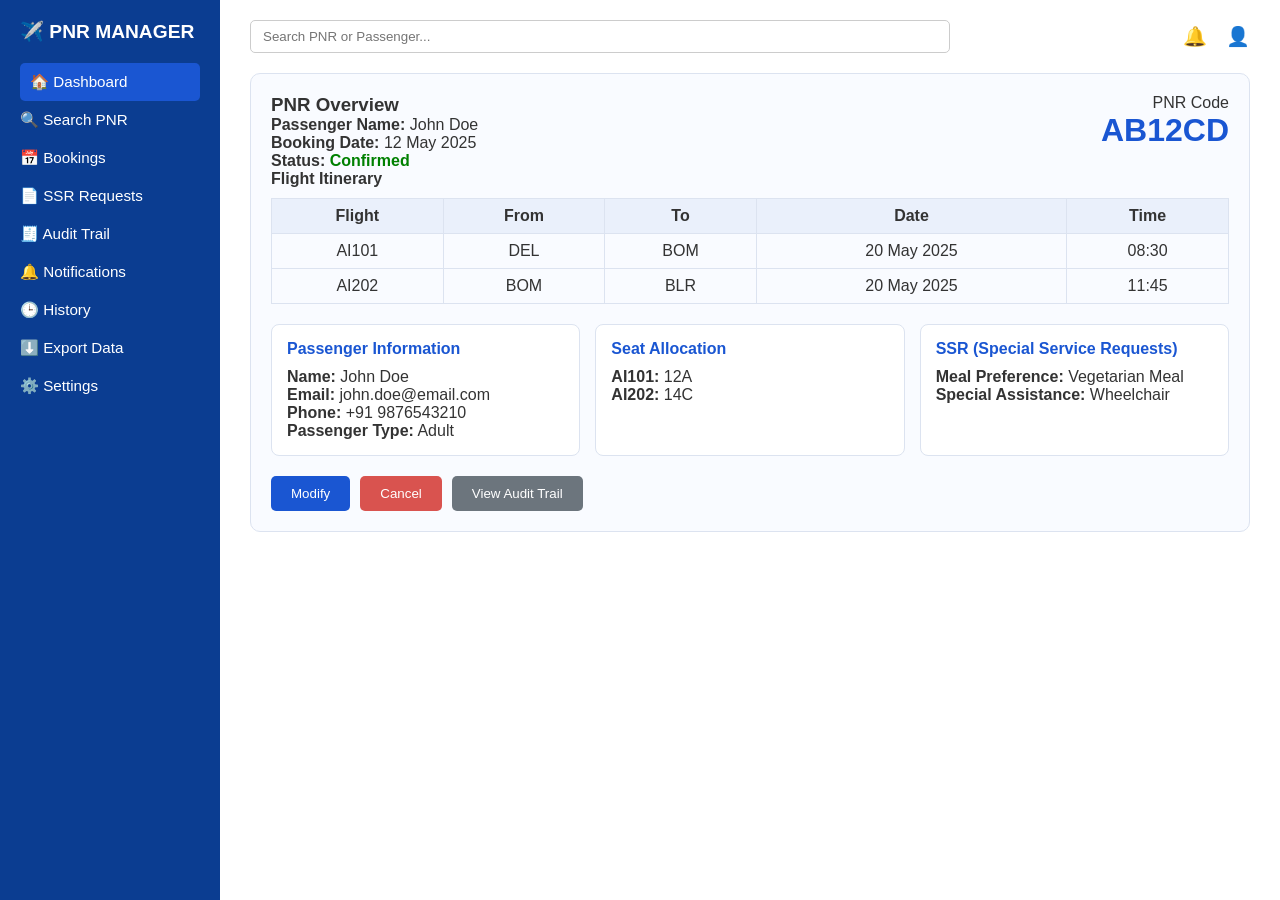
<file: PNR-MANAGER_V1/index.html>
<!DOCTYPE html>
<html lang="en">
<head>
  <meta charset="UTF-8">
  <meta name="viewport" content="width=device-width, initial-scale=1.0">
  <title>PNR Manager Dashboard</title>
  <link rel="stylesheet" href="style.css">
</head>
<body>
  <div class="container">
    <aside class="sidebar">
      <h2 class="logo">✈️ PNR MANAGER</h2>
      <nav>
        <ul>
          <li class="active">🏠 Dashboard</li>
          <li>🔍 Search PNR</li>
          <li>📅 Bookings</li>
          <li>📄 SSR Requests</li>
          <li>🧾 Audit Trail</li>
          <li>🔔 Notifications</li>
          <li>🕒 History</li>
          <li>⬇️ Export Data</li>
          <li>⚙️ Settings</li>
        </ul>
      </nav>
    </aside>

    <main class="main-content">
      <header class="search-bar">
        <input type="text" placeholder="Search PNR or Passenger...">
        <div class="profile-icons">
          <span>🔔</span>
          <span>👤</span>
        </div>
      </header>

      <section class="pnr-overview">
        <div class="overview-header">
          <div>
            <h3>PNR Overview</h3>
            <p><strong>Passenger Name:</strong> John Doe</p>
            <p><strong>Booking Date:</strong> 12 May 2025</p>
            <p><strong>Status:</strong> <span class="status confirmed">Confirmed</span></p>
          </div>
          <div class="pnr-code">
            <p>PNR Code</p>
            <h2>AB12CD</h2>
          </div>
        </div>

        <div class="flight-itinerary">
          <h4>Flight Itinerary</h4>
          <table>
            <thead>
              <tr>
                <th>Flight</th><th>From</th><th>To</th><th>Date</th><th>Time</th>
              </tr>
            </thead>
            <tbody>
              <tr><td>AI101</td><td>DEL</td><td>BOM</td><td>20 May 2025</td><td>08:30</td></tr>
              <tr><td>AI202</td><td>BOM</td><td>BLR</td><td>20 May 2025</td><td>11:45</td></tr>
            </tbody>
          </table>
        </div>
 
        <div class="info-grid">
          <div class="info-box">
            <h4>Passenger Information</h4>
            <p><strong>Name:</strong> John Doe</p>
            <p><strong>Email:</strong> john.doe@email.com</p>
            <p><strong>Phone:</strong> +91 9876543210</p>
            <p><strong>Passenger Type:</strong> Adult</p>
          </div>

          <div class="info-box">
            <h4>Seat Allocation</h4>
            <p><strong>AI101:</strong> 12A</p>
            <p><strong>AI202:</strong> 14C</p>
          </div>

          <div class="info-box">
            <h4>SSR (Special Service Requests)</h4>
            <p><strong>Meal Preference:</strong> Vegetarian Meal</p>
            <p><strong>Special Assistance:</strong> Wheelchair</p>
          </div>
        </div>

        <div class="buttons">
          <button class="modify">Modify</button>
          <button class="cancel">Cancel</button>
          <button class="audit">View Audit Trail</button>
        </div>
      </section>
    </main>
  </div>
</body>
</html>
</file>
<file: PNR-MANAGER_V1/style.css>
* {
  margin: 0;
  padding: 0;
  box-sizing: border-box;
  font-family: 'Segoe UI', sans-serif;
}

body {
  background-color: #f5f7fa;
  color: #333;
}

/* Dashboard */
.container {
  display: flex;
  height: 100vh;
}

.sidebar {
  width: 220px;
  background-color: #0b3d91;
  color: #fff;
  display: flex;
  flex-direction: column;
  padding: 20px;
}

.logo {
  font-size: 1.2rem;
  margin-bottom: 20px;
}

.sidebar ul {
  list-style: none;
}

.sidebar li {
  padding: 10px 0;
  cursor: pointer;
  font-size: 0.95rem;
}

.sidebar li.active,
.sidebar li:hover {
  background-color: #1a56d2;
  border-radius: 5px;
  padding-left: 10px;
}

.main-content {
  flex: 1;
  padding: 20px 30px;
  background-color: #fff;
  overflow-y: auto;
}

.search-bar {
  display: flex;
  justify-content: space-between;
  align-items: center;
  margin-bottom: 20px;
}

.search-bar input {
  width: 70%;
  padding: 8px 12px;
  border: 1px solid #ccc;
  border-radius: 5px;
}

.profile-icons span {
  margin-left: 15px;
  font-size: 1.2rem;
}

.pnr-overview {
  background-color: #f9fbff;
  border: 1px solid #dce3f0;
  border-radius: 10px;
  padding: 20px;
}

.overview-header {
  display: flex;
  justify-content: space-between;
  align-items: flex-start;
}

.pnr-code {
  text-align: right;
}

.pnr-code h2 {
  color: #1a56d2;
  font-size: 2rem;
}

.status.confirmed {
  color: green;
  font-weight: bold;
}

table {
  width: 100%;
  border-collapse: collapse;
  margin-top: 10px;
}

th, td {
  border: 1px solid #dce3f0;
  padding: 8px;
  text-align: center;
}

th {
  background-color: #eaf0fb;
}

.info-grid {
  display: grid;
  grid-template-columns: repeat(auto-fit, minmax(250px, 1fr));
  gap: 15px;
  margin-top: 20px;
}

.info-box {
  background-color: #fff;
  border: 1px solid #dce3f0;
  border-radius: 8px;
  padding: 15px;
}

.info-box h4 {
  color: #1a56d2;
  margin-bottom: 10px;
}

.buttons {
  margin-top: 20px;
  display: flex;
  gap: 10px;
}

button {
  padding: 10px 20px;
  border: none;
  border-radius: 5px;
  cursor: pointer;
}

.modify {
  background-color: #1a56d2;
  color: #fff;
}

.cancel {
  background-color: #d9534f;
  color: #fff;
}

.audit {
  background-color: #6c757d;
  color: #fff;
}

/* Authentication Pages */
.auth-container {
  display: flex;
  justify-content: center;
  align-items: center;
  height: 100vh;
  background-color: #f5f7fa;
}

.auth-card {
  background-color: #fff;
  padding: 40px;
  border-radius: 10px;
  box-shadow: 0 4px 12px rgba(0,0,0,0.1);
  width: 350px;
  text-align: center;
}

.auth-card h2 {
  color: #0b3d91;
  margin-bottom: 10px;
}

.auth-card p {
  color: #555;
  margin-bottom: 20px;
}

.auth-card form {
  display: flex;
  flex-direction: column;
}

.auth-card label {
  text-align: left;
  margin-bottom: 5px;
  font-weight: 500;
  color: #333;
}

.auth-card input {
  padding: 10px;
  margin-bottom: 15px;
  border: 1px solid #ccc;
  border-radius: 5px;
}

.btn-primary {
  background-color: #1a56d2;
  color: #fff;
  border: none;
  padding: 10px;
  border-radius: 5px;
  cursor: pointer;
  font-weight: 600;
}

.btn-primary:hover {
  background-color: #0b3d91;
}

.switch-text {
  margin-top: 15px;
  font-size: 14px;
}

.switch-text a {
  color: #1a56d2;
  text-decoration: none;
  font-weight: 600;
}
</file>
